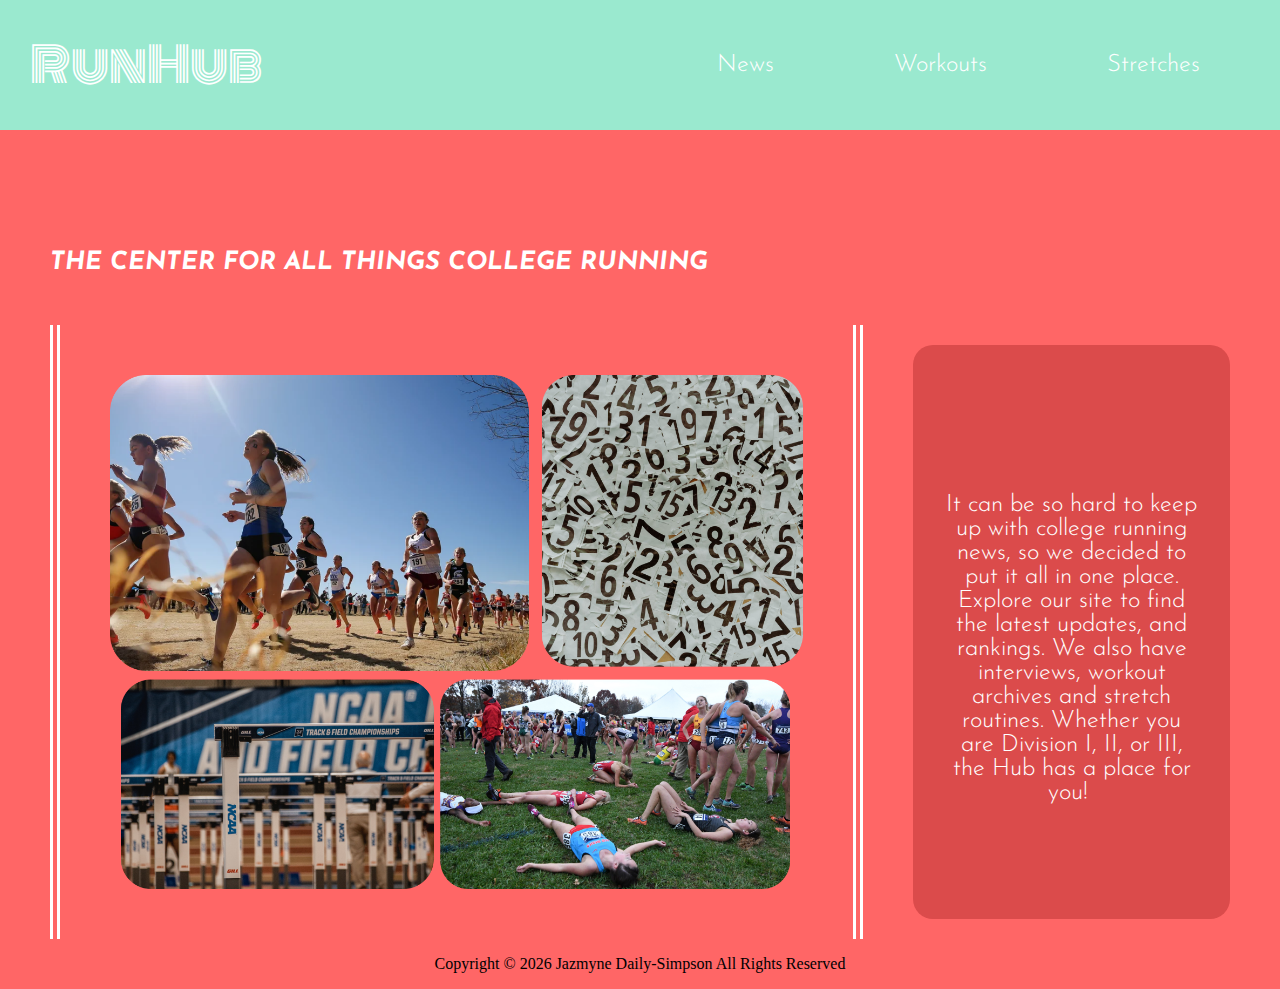
<file: index.html>
<!doctype html>
<html lang="en">
    <head>
        <meta name="viewport" content="width=device-width, initial-scale=1" />
        <meta charset="utf-8">
        <title>RunHub</title>
        <meta name="description" content="A website about running geared towards college athletes">
        <meta name="author" content="Jazmyne Daily-Simpson">
        <link rel="icon" type="image/png" href="favicon.ico">
        <link rel="stylesheet" href="menu.css">
        <link rel="stylesheet" href="styles.css">
        <script src="menu.js" defer></script>
        <link rel="preconnect" href="https://fonts.googleapis.com">
        <link rel="preconnect" href="https://fonts.googleapis.com">
        <link rel="preconnect" href="https://fonts.gstatic.com" crossorigin>
        <link href="https://fonts.googleapis.com/css2?family=Josefin+Sans:wght@200&family=Monoton&family=Space+Mono&display=swap" rel="stylesheet">
        <link rel="preconnect" href="https://fonts.gstatic.com" crossorigin>
        <link href="https://fonts.googleapis.com/css2?family=Monoton&family=Space+Mono&display=swap" rel="stylesheet">
    </head>
    <body>
        <header class="main-nav-container">
            <a href="index.html"><h1>RunHub</h1></a>
            <div class="right">
                <button class="btn-toggle-menu">
                    <svg viewBox="0 0 100 60" width="30" height="30">
                        <rect width="100" height="10"></rect>
                        <rect y="30" width="100" height="10"></rect>
                        <rect y="60" width="100" height="10"></rect>
                    </svg>
                </button>    
                </div>
                <nav class="main-nav main-nav-hidden">
                    <a href="News.html">News</a>
                    <a href="Workouts.html">Workouts</a>
                    <a href="Stretches.html">Stretches</a>
                </nav>
        
        </header>

        <main>
            <h2 class="slogan">The center for all things college running</h2>
            <div class="flex home-wrap">
                <div class="lines">
                    <img id="image-grid" alt="grid of running images" src="image-grid.png" /> 
                </div>
                <div class="square">
                <p class="intro">It can be so hard to keep up with college running news, so we decided to put it all in one place. Explore our site to find the latest updates, and rankings. We also have interviews, workout archives and stretch routines. Whether you are Division I, II, or III, the Hub has a place for you! </p>
                </div>
            </div>
        </main>
        
    
        <footer>
            <p class="copy">Copyright ©
            <script>document.write(new Date().getFullYear())</script> Jazmyne Daily-Simpson All Rights Reserved</p>
        </footer>
    </body>
</html>
</file>
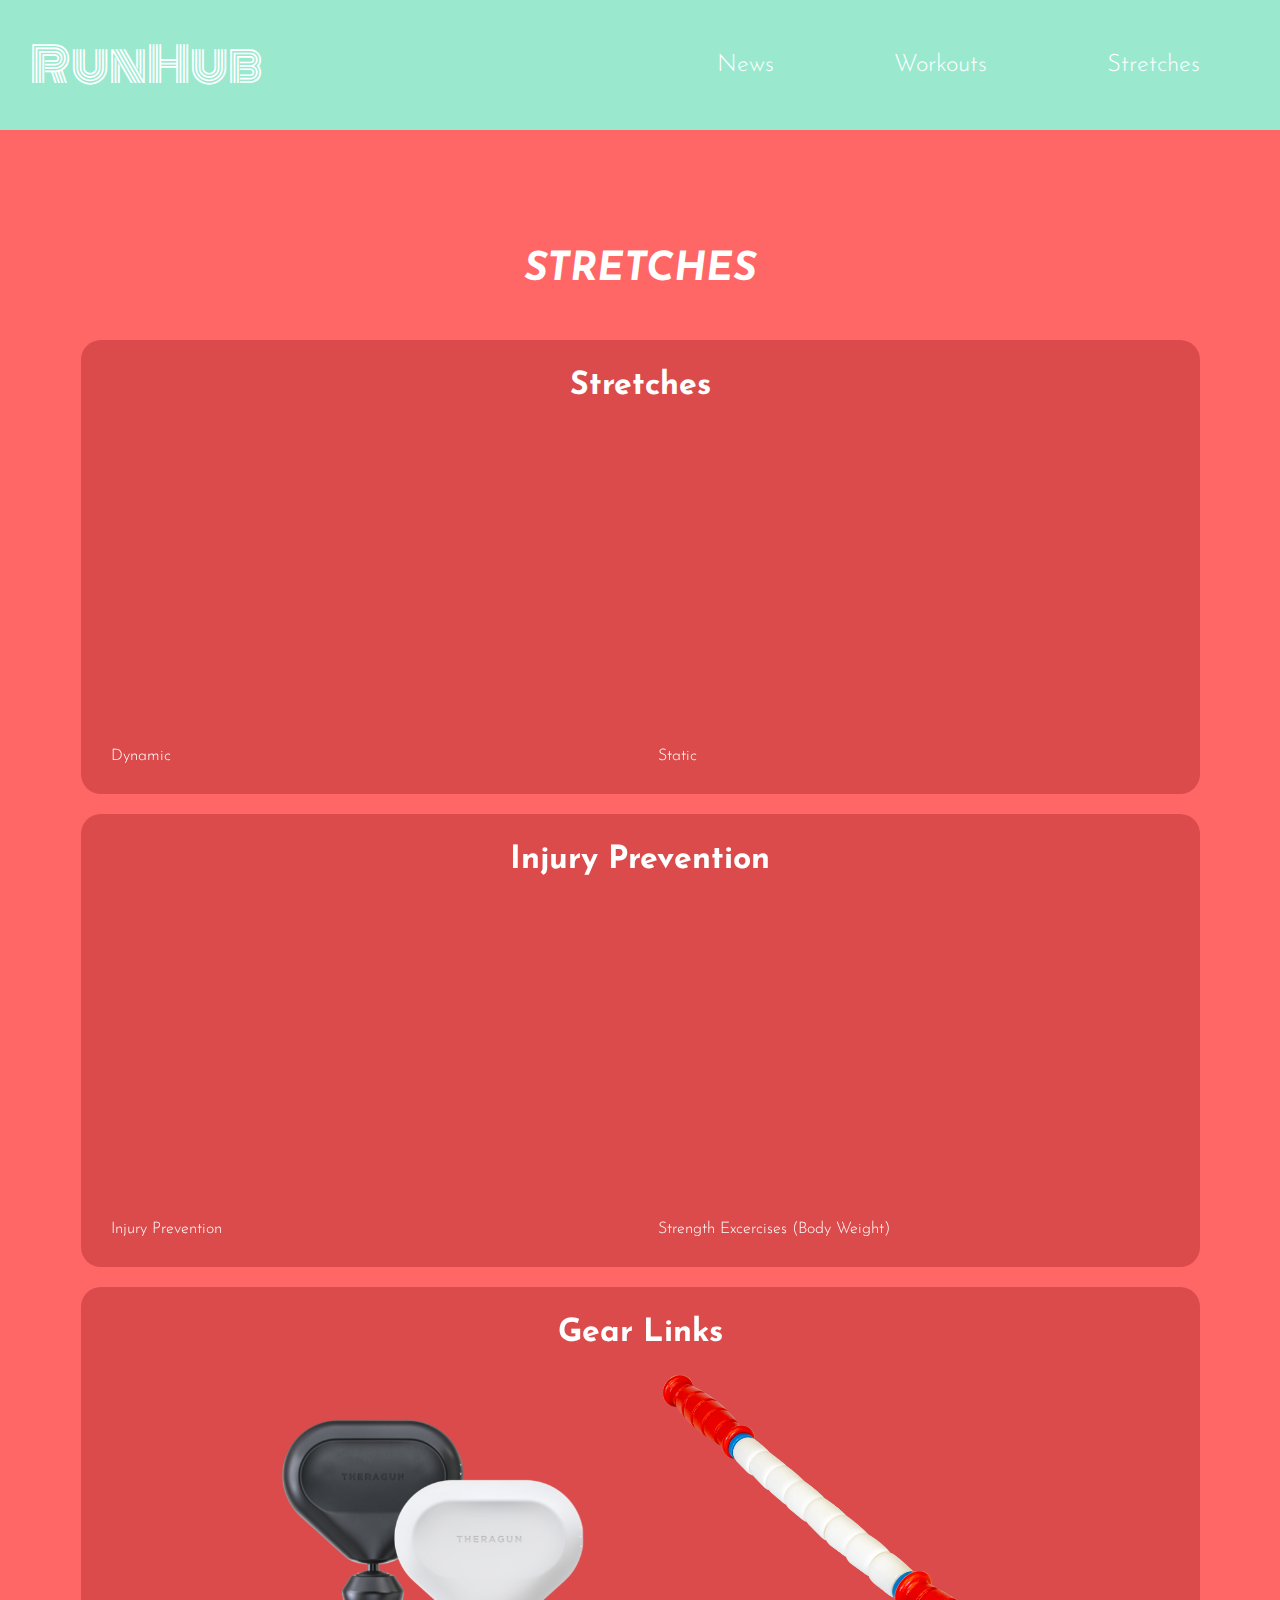
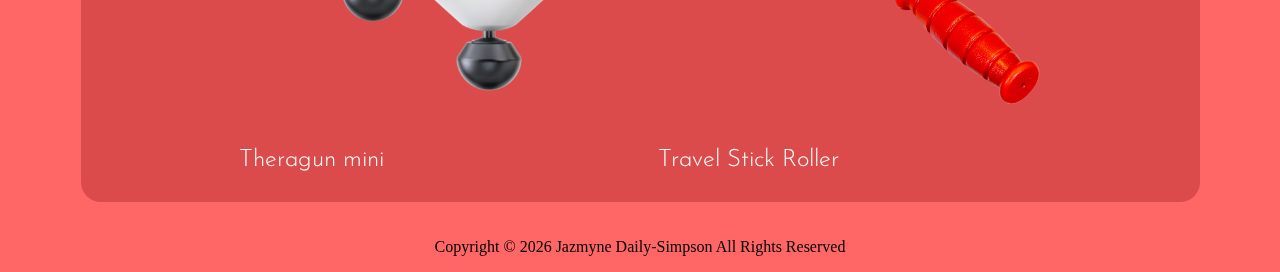
<file: Stretches.html>
<!doctype html>
<html lang="en">
    <head>
        <meta name="viewport" content="width=device-width, initial-scale=1" />
        <meta charset="utf-8">
        <title>RunHub</title>
        <meta name="description" content="A website about running geared towards college athletes">
        <meta name="author" content="Jazmyne Daily-Simpson">
        <link rel="icon" type="image/png" href="favicon.ico">
        <link rel="stylesheet" href="menu.css">
        <link rel="stylesheet" href="styles.css">
        <script src="menu.js" defer></script>
        <link rel="preconnect" href="https://fonts.googleapis.com">
        <link rel="preconnect" href="https://fonts.googleapis.com">
<link rel="preconnect" href="https://fonts.gstatic.com" crossorigin>
<link href="https://fonts.googleapis.com/css2?family=Josefin+Sans:wght@200&family=Monoton&family=Space+Mono&display=swap" rel="stylesheet">
<link rel="preconnect" href="https://fonts.gstatic.com" crossorigin>
<link href="https://fonts.googleapis.com/css2?family=Monoton&family=Space+Mono&display=swap" rel="stylesheet">
    </head>
    <body>
        <header class="main-nav-container">
            <a href="index.html"><h1>RunHub</h1></a>
            <div class="right">
                <button class="btn-toggle-menu">
                    <svg viewBox="0 0 100 60" width="30" height="30">
                        <rect width="100" height="10"></rect>
                        <rect y="30" width="100" height="10"></rect>
                        <rect y="60" width="100" height="10"></rect>
                    </svg>
                </button>    
                </div>
                <nav class="main-nav main-nav-hidden">
                    <a href="News.html">News</a>
                    <a href="Workouts.html">Workouts</a>
                    <a href="Stretches.html">Stretches</a>
                </nav>
        
        </header>
        <main>
            <h2>Stretches</h2>
            <article class="square"> 
                <h3>Stretches</h3>
                <div class="columns">
                    <div class="col"> 
                        <iframe src="https://www.youtube.com/embed/iYydr1kZQt8?si=QQMlCrnyXIgRDy8Z" title="YouTube video player" frameborder="0" allow="accelerometer; autoplay; clipboard-write; encrypted-media; gyroscope; picture-in-picture; web-share" allowfullscreen></iframe>
                        Dynamic
                     </div>
                    <div class="col">
                        <iframe src="https://www.youtube.com/embed/d4ZJXhCmORA?si=-MPEjWiz18uvV2In" title="YouTube video player" frameborder="0" allow="accelerometer; autoplay; clipboard-write; encrypted-media; gyroscope; picture-in-picture; web-share" allowfullscreen></iframe>
                        Static
                    </div>  
                </div>
            </article>
        <article class="square"> 
        <h3>Injury Prevention</h3>
        <div class="columns">
            <div class="col">
                <iframe src="https://www.youtube.com/embed/tvqtiJIcnvs?si=f-oNUbHdq1xWLXt1" title="YouTube video player" frameborder="0" allow="accelerometer; autoplay; clipboard-write; encrypted-media; gyroscope; picture-in-picture; web-share" allowfullscreen></iframe>
                Injury Prevention
            </div>
            <div class="col">
                <iframe src="https://www.youtube.com/embed/rZpMnnN4s_o?si=TxAcXw2eqiPFK7cn" title="YouTube video player" frameborder="0" allow="accelerometer; autoplay; clipboard-write; encrypted-media; gyroscope; picture-in-picture; web-share" allowfullscreen></iframe>
                Strength Excercises (Body Weight)
            </div>
        </div>
        </article>
        <article class="square">
            <h3>Gear Links</h3>
            <div class="columns">
                <div class="col">
                    <img src="Theragun.webp" alt="A picture of two mini theraguns"/>
                    <a class="link" href="https://www.therabody.com/us/en-us/theragun-mini.html">Theragun mini</a> 
                </div>
                <div class="col">
                    <img src="Stick Roller.webp" alt="A picture of a stick roller"/>
                    <a class="link" href="https://www.themassagestick.com/products/massage-stick-18?variant=45357775421714&currency=USD&utm_medium=product_sync&utm_source=google&utm_content=sag_organic&utm_campaign=sag_organic&gclid=CjwKCAiA1fqrBhA1EiwAMU5m_3MBawc4U7pp2AV2trFxpkTu4dJsWM0wqf_ar-yvm3Sa383mxHLBeBoCmRkQAvD_BwE">Travel Stick Roller</a> 
                </div>
            </div>
        </article>
        </main>
        <div class="copy">
        <footer>
            <p>Copyright ©
            <script>document.write(new Date().getFullYear())</script> Jazmyne Daily-Simpson All Rights Reserved</p>
        </footer>
        </div>
    </body>
</html>
</file>
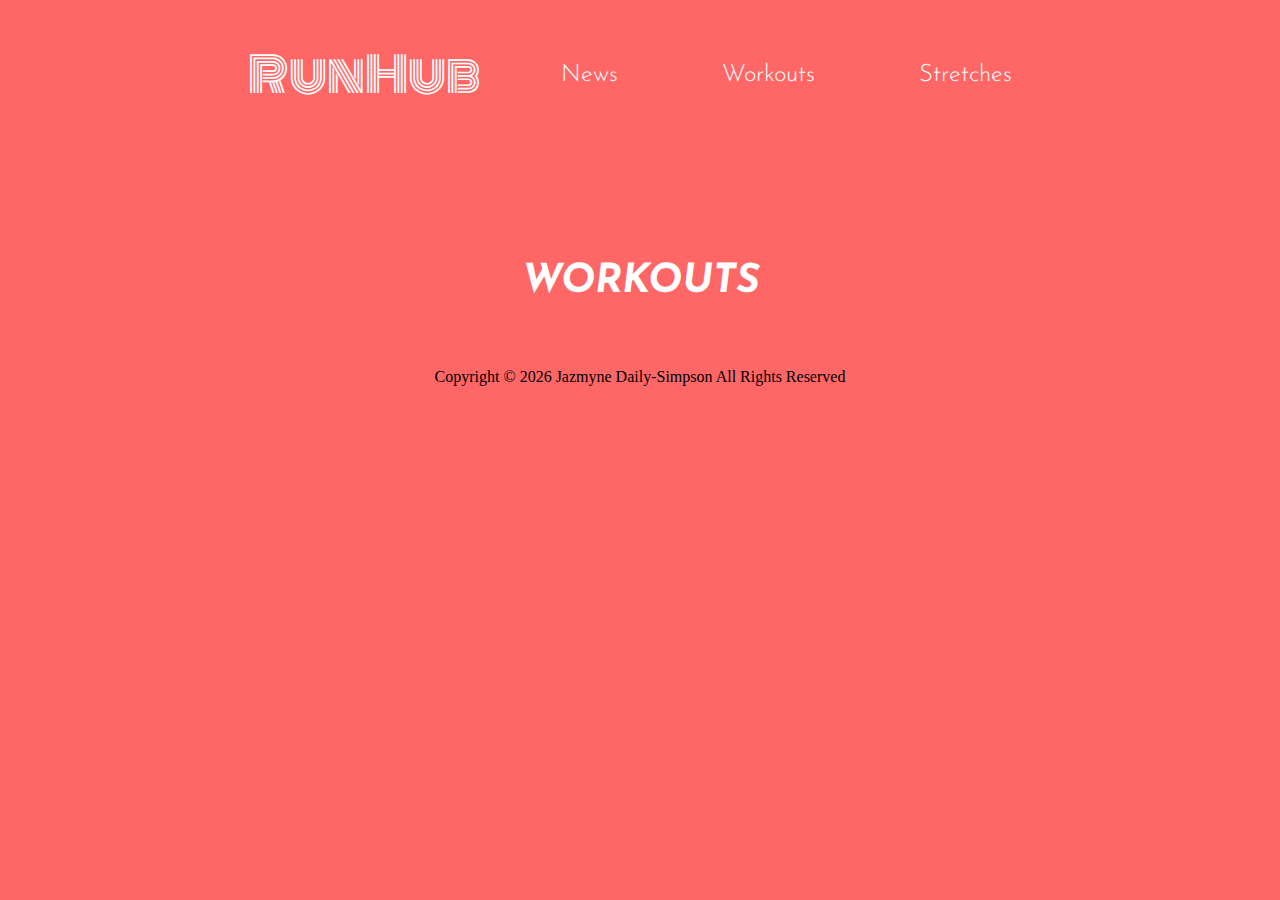
<file: Workouts.html>
<!doctype html>
<html lang="en">
    <head>
        <meta charset="utf-8">
        <title>RunHub</title>
        <meta name="description" content="A website about running geared towards college athletes">
        <meta name="author" content="Jazmyne Daily-Simpson">
        <link rel="icon" type="image/png" href="favicon.ico">
        <link rel="stylesheet" href="styles.css">
        <link rel="preconnect" href="https://fonts.googleapis.com">
        <link rel="preconnect" href="https://fonts.googleapis.com">
<link rel="preconnect" href="https://fonts.gstatic.com" crossorigin>
<link href="https://fonts.googleapis.com/css2?family=Josefin+Sans:wght@200&family=Monoton&family=Space+Mono&display=swap" rel="stylesheet">
<link rel="preconnect" href="https://fonts.gstatic.com" crossorigin>
<link href="https://fonts.googleapis.com/css2?family=Monoton&family=Space+Mono&display=swap" rel="stylesheet">
    </head>
    <body>
        <header>
            <a href="index.html"><h1>RunHub</h1></a>
            <nav>
                <a href="News.html">News</a>
                <a href="Workouts.html">Workouts</a>
                <a href="Stretches.html">Stretches</a>
            </nav>
        </header>
        <main>
            
        </main>
        <h2>Workouts</h2>
        <div class="copy">
        <footer>
            <p>Copyright ©
            <script>document.write(new Date().getFullYear())</script> Jazmyne Daily-Simpson All Rights Reserved</p>
        </footer>
        </div>
    </body>
</html>
</file>
<file: menu.css>
:root {
    --header-height: 130px;
    --menu-bg: #9ae9cf;
}

body {
    position: relative;
    margin: 0;
}

header {
    display: flex;
    flex-direction: row;
    justify-content: space-between;
    align-items: center;
    width: 100%;
    height: var(--header-height);
    position: fixed;
    z-index: 10;
    top: 0;
    background: var(--menu-bg);
}

header img {
    padding: 20px;
}

nav {
    display: flex;
    flex-direction: column;
    position: absolute;
    top: var(--header-height);
    left: 0;
    width: 100%;
    height: calc(100vh - 130px);
    background: var(--menu-bg);
}

nav a {
    text-decoration: none;
    padding: 10px;
    text-align: center;
}

.btn-toggle-menu {
    visibility: visible;
    margin: 20px;
    border: 0;
    background: transparent;
}

.main-nav-hidden {
    display: none;
}


@media (min-width: 640px) {
    nav {
        flex-direction: row;
        height: var(--header-height);
        align-items: center;
        padding-right:20px;
    }

    nav a {
        text-align: left;
    }

    .main-nav-hidden {
        display: flex;
        flex-direction: row;
        justify-content: flex-end;
        position: static;
        width: 100%;
    }

    main {
        margin-top: var(--header-height);
    }

    .btn-toggle-menu {
        visibility: hidden;
    }

}
</file>
<file: styles.css>
body {
    display: flex;
    flex-direction: column;
    align-items: center;
}



h1 {
    font-family: Monoton;
    font-size: 48px;
    color: #ffffff;
    position: static;
    margin: 30px;
    font-weight: 200;
}

h2 {
    font-family: Josefin Sans;
    font-size: 40px;
    color: #ffffff;
    margin: 50px;
    text-transform: uppercase;
    font-style: italic;
    text-align: center;
}
body {
    background-color: #FF6666;
    font-weight: 300;
}

.flex {
    display: flex;
    flex-direction: row;
    flex-wrap: wrap;
    gap: 50px;
    align-items: flex-start;
    justify-content: center;
}

.img {
    height: auto;
    width: 20%;
}


header {
    display: flex;
    justify-content: space-between;
    align-items: center;
}

header a {
    text-decoration: none;
}
nav a {
    font-family: Josefin Sans;
    font-size: 30px;
    color: #ffffff;
    text-decoration: none;
    margin: 50px;   
}

main {
    padding: 130px 20px 0;
}

.square {
    background: #DB4B4B;
    padding: 30px;
    margin: 20px 0;
    border-radius: 20px;
    font-family: Josefin Sans;
    color: #ffffff;
    display: flex;
    justify-content: center;
    align-items: center;
    flex-direction: column;
  }

 .square h3 {
    margin-top: 0;
    font-size: 32px;
    margin-bottom: 0;
 } 

 .square p {
    text-align: center;
    font-family: Josefin Sans;
    font-size: 24px;
    font-weight: 300;
    color: #ffffff;
    max-width: 475px;
    min-width: 250px;
    margin-bottom: -10px;
}

    .columns {
    display: flex;
    gap: 35px;
    align-items: center;
    flex-direction: column;
    }

    .col {
        display: flex;
        flex-direction: column;
    }

    .col iframe {
        width: 70vw;
        height:20vh;
    }

    .col img {
        width: 70vw;
        border-radius: 5%;
        margin-bottom: 15px;
    }
  /*home*/

  #image-grid {
    width: 100%;
  }

  .home-wrap {
    flex-wrap: wrap;
    
}

.lines {
    padding: 50px;
    border-top: 10px double #ffffff;
    border-bottom: 10px double #ffffff;
    border-right: 0;
    border-left: 0;
    display: flex;
    align-items: center;
}

.slogan {
    font-size: 25px;
    text-align: left;
    margin-left: 0px;
}



/*News*/

.news .square {
    width: 70vw;
}

.italic {
    font-style: italic;
}

li {
    font-size: 20px;
}

/*Workouts*/

/*Stretches*/

a:-webkit-any-link {
    color: #ffffff;
    text-decoration: none;
    font-size: 24px;
    transition: underline 3s;
    
}

.link:hover {
    text-decoration: underline;
    
}


 /* media queries */

 @media (min-width: 1050px) {
    .home-wrap {
        flex-wrap: nowrap;
        align-items: stretch;
    }
    .lines {
        border-top: 0;
        border-bottom: 0;
        border-right: 10px double #ffffff;
        border-left: 10px double #ffffff;
    }

    main {
        padding: 70px 50px 0;
    }

    .columns {
        flex-direction: row;
        }
    
        .col iframe {
            width: 40vw;
            height: 27vw;
        }

        .col img {
            width: 30vw;
        }

 }
</file>
